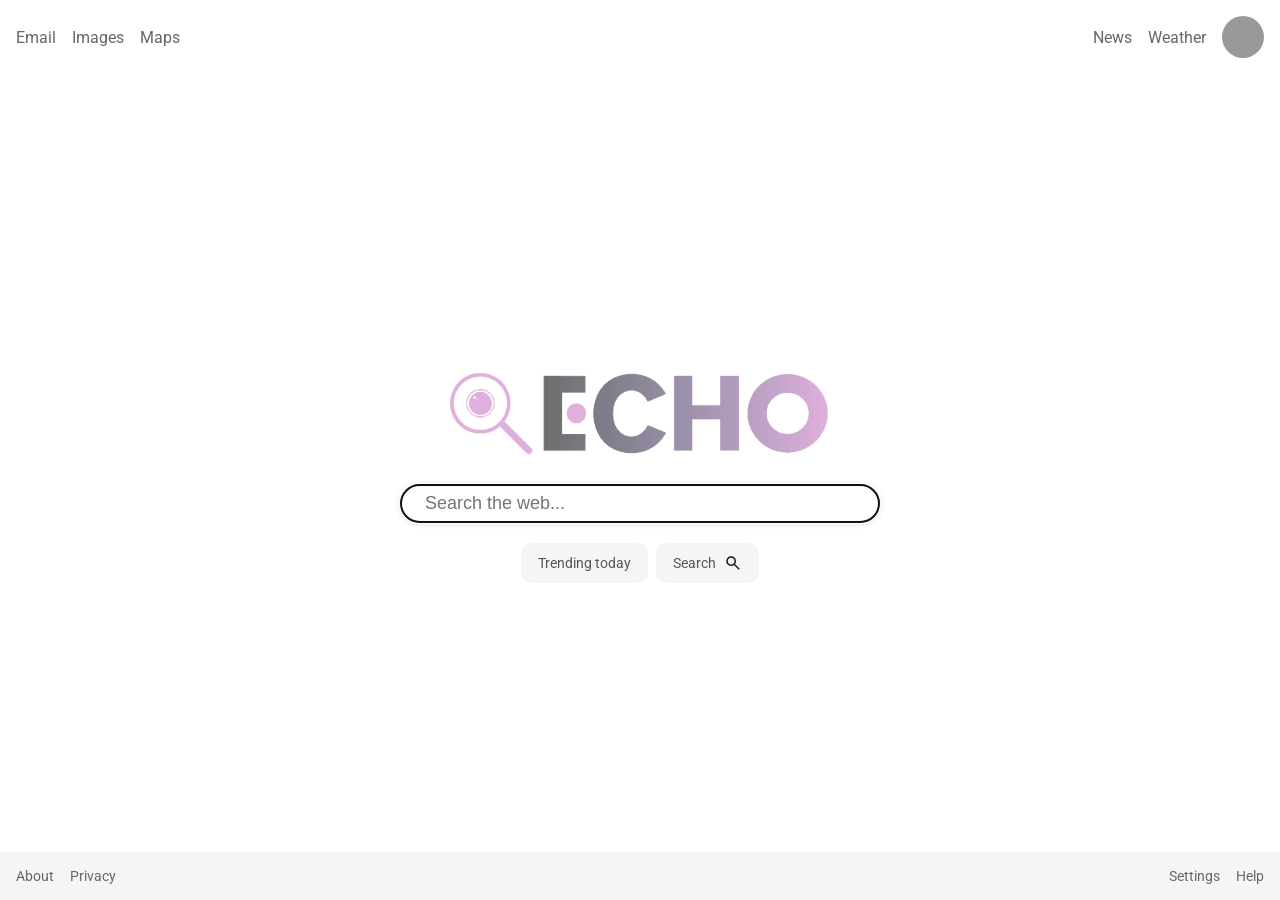
<file: index.html>
<!DOCTYPE html>
<html lang="en">

<head>
   <meta charset="UTF-8">
   <meta name="viewport" content="width=device-width, initial-scale=1.0">
   <title>Echo</title>
   <link rel="stylesheet" href="./style.css">
</head>

<body>
   <div class="header">
      <ul class="left-links">
         <li><a href="https://mail.google.com/">Email</a></li>
         <li><a href="https://images.google.com/">Images</a></li>
         <li><a href="https://www.google.com/maps">Maps</a></li>
      </ul>
      <ul class="right-links">
         <li><a href="https://news.google.com/">News</a></li>
         <li><a href="https://www.google.com/search?q=weather">Weather</a></li>
         <li><a href="https://myaccount.google.com/" class="profile-link" aria-label="Account"></a></li>
      </ul>
   </div>

   <div class="content">
      <img src="./logo.png" alt="Logo with the text Echo">

      <form action="https://www.google.com/search" method="get">
         <input class="input" autocomplete="off" autofocus name="q" type="text" placeholder="Search the web..." aria-label="Search">


         <div class="buttons">
            <button type="button">Trending today</button>

            <button type="submit">Search <svg width="18" height="18" viewBox="0 0 24 24" fill="none"
                  xmlns="http://www.w3.org/2000/svg">
                  <path
                     d="M19.6 21L13.3 14.7C12.8 15.1 12.225 15.4167 11.575 15.65C10.925 15.8833 10.2333 16 9.5 16C7.68333 16 6.14583 15.3708 4.8875 14.1125C3.62917 12.8542 3 11.3167 3 9.5C3 7.68333 3.62917 6.14583 4.8875 4.8875C6.14583 3.62917 7.68333 3 9.5 3C11.3167 3 12.8542 3.62917 14.1125 4.8875C15.3708 6.14583 16 7.68333 16 9.5C16 10.2333 15.8833 10.925 15.65 11.575C15.4167 12.225 15.1 12.8 14.7 13.3L21 19.6L19.6 21ZM9.5 14C10.75 14 11.8125 13.5625 12.6875 12.6875C13.5625 11.8125 14 10.75 14 9.5C14 8.25 13.5625 7.1875 12.6875 6.3125C11.8125 5.4375 10.75 5 9.5 5C8.25 5 7.1875 5.4375 6.3125 6.3125C5.4375 7.1875 5 8.25 5 9.5C5 10.75 5.4375 11.8125 6.3125 12.6875C7.1875 13.5625 8.25 14 9.5 14Z"
                     fill="#1D1B20" />
               </svg>
            </button>
         </div>
      </form>
   </div>

   <div class="footer">
      <ul class="left-links">
         <li><a href="#">About</a></li>
         <li><a href="#">Privacy</a></li>
      </ul>
      <ul class="right-links">
         <li><a href="#">Settings</a></li>
         <li><a href="#">Help</a></li>
      </ul>
   </div>
</body>

</html>
</file>
<file: style.css>
@import url('https://fonts.googleapis.com/css2?family=Roboto:wght@400;500;700&display=swap');

 body {
    margin: 0;
    min-height: 100vh;
    overflow: hidden;
    font-family: Roboto, Arial, Helvetica, sans-serif;
    display: flex;
    flex-direction: column;
 }

 img {
    width: 400px;
 }

 a {
    text-decoration: none;
    color: #666;
 }

 a:hover {
    text-decoration: underline;
 }

 ul {
    list-style: none;
    padding: 0;
    margin: 0;
    display: flex;
    gap: 16px;
    align-items: center;
 }

 .profile-link {
    background-color: #999;
    width: 42px;
    height: 42px;
    border-radius: 50%;
    display: flex;
    flex-shrink: 0;
    box-shadow: 0 0 0 0 rgba(0, 0, 0, 0);
    transition: box-shadow 0.2s ease;
 }

 .profile-link:hover {
    box-shadow: 0 0 0 3px rgba(0, 0, 0, 0.15);
 }

 input {
    width: 480px;
    border-radius: 24px;
    border: 1px solid #ddd;
    padding: 8px 24px;
    font-size: 18px;
    margin-bottom: 20px;
    box-shadow: 0 1px 6px rgba(0, 0, 0, 0.15);
    transition: box-shadow 0.2s ease, border-color 0.2s ease;
    box-sizing: border-box;
 }

 input:hover {
    border-color: #ccc;
    box-shadow: 0 4px 12px rgba(0, 0, 0, 0.2);
 }

 button {
    display: inline-flex;
    align-items: center;
    color: #555;
    gap: 8px;
    font-family: Roboto, Arial, Helvetica, sans-serif;
    background-color: #f5f5f5;
    border-radius: 10px;
    border: 1px solid transparent;
    padding: 10px 16px;
    font-size: 14px;
    cursor: pointer;
    transition: border 0.2s ease, border-bottom-width 0.2s ease;
 }

 button:hover {
    border: 1px solid #ccc;
    box-shadow: 0 2px 0 0 #aaa;
 }

 .header,
 .footer {
    display: flex;
    justify-content: space-between;
    padding: 16px 16px;

 }

 .content {
    display: flex;
    flex-direction: column;
    align-items: center;
    justify-content: center;
    flex-grow: 1;
 }

 .buttons {
    display: flex;
    justify-content: center;
    gap: 8px;
 }

 .footer {
    background-color: #f5f5f5;
    font-size: 14px;
 }



 @media (max-width: 768px) {

    body {
       overflow: auto;
       min-height: 100vh;

    }

    input {
       width: 100%;
       font-size: 16px;
    }

    .content {
       flex-grow: 1;
       display: flex;
       flex-direction: column;
       align-items: center;
       justify-content: center;
       gap: 24px;
       padding: 0 16px;
    }


    img {
       width: 240px;
    }

    a {
       padding: 6px 0;
    }

    .header,
    .footer {
       display: none;
    }

    .buttons {
       flex-direction: column;
       gap: 12px;
    }

    button {
       width: 100%;
       justify-content: center;
       min-height: 44px;
    }


 }
</file>
